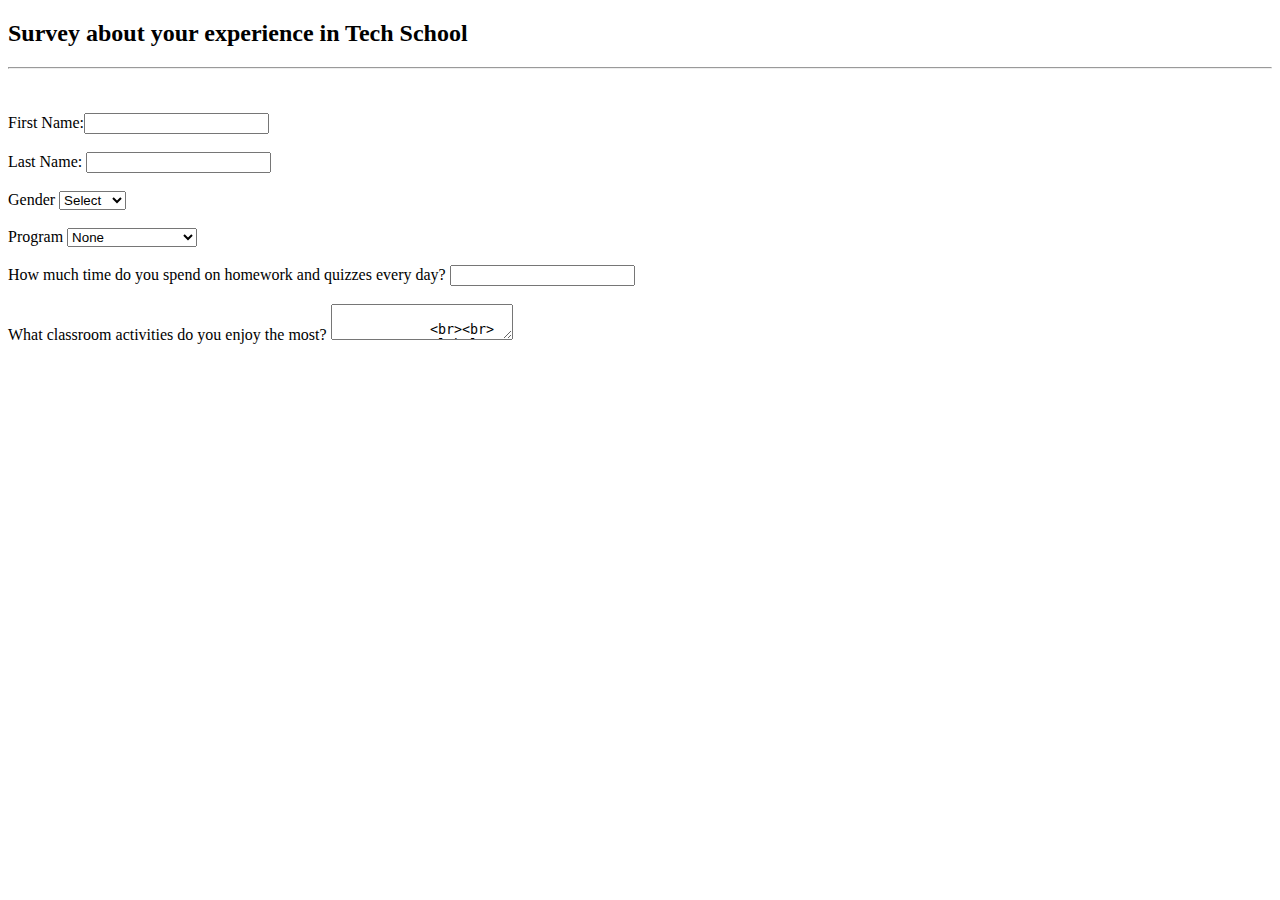
<file: Day 2/index.html>
<!DOCTYPE html>
<html>
    <head>
        <title>Survey</title>
    </head>
    <body>
        <h2>Survey about your experience in Tech School</h2>
        <hr>
        <br><br>
        <form action="#">
            First Name:<input type="text" name="firstname" id="#">
            <br><br>
            Last Name: <input type="text">
            <br><br>
            <label for="gender">Gender </label>
            <select >
                <option value="">Select</option>
                <option value="male">Male</option>
                <option value="Female">Female</option>
            </select>
            <br><br>
            <label for="Program">Program</label>
            <select >
                <option value="">None</option>
                <option value="webdevelopment">Web development</option>
                <option value="">Grapich Design</option>
            </select>
            <br><br>
            How much time do you spend on homework and quizzes every day? <input type="textbox">
            <br><br>
            What classroom activities do you enjoy the most? <textarea type="textarea">        
            <br><br>
            <label for="">Rate the program</label>
            <select name="" id="">
                <option value="Rate">Rate</option>
                <option value="1">1</option>
                <option value="2">2</option>
                <option value="3">3</option>
                <option value="4">4</option>
                <option value="5">5</option>
            </select>
            <br><br>
            <input type="submit">
        </form>
        <h4>Thank you for your time</h4>
        <h5><i>Author: Bibire Ezekiel. 2022 </i></h5>
        <hr><hr>

    </body>
</html>
</file>
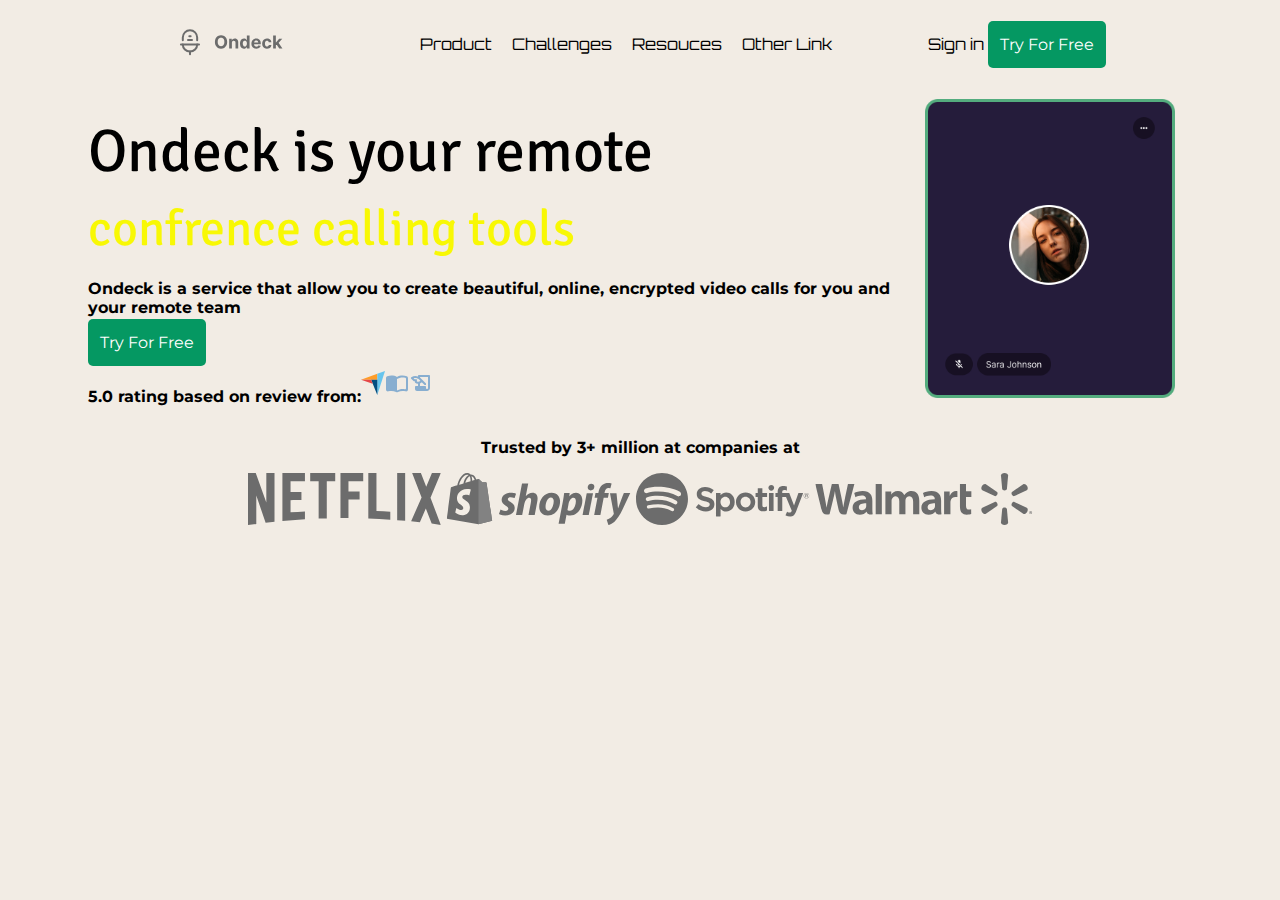
<file: Project 4/index.html>
<!DOCTYPE html>
<html>
    <head>
        
        <link rel="icon" href="#" type="Assets/Logo">
        <link rel="preconnect" href="https://fonts.googleapis.com"><link rel="preconnect" href="https://fonts.gstatic.com" crossorigin>
        <link href="https://fonts.googleapis.com/css2?family=Montserrat:wght@100&family=Orbitron&family=Poppins:wght@200;400&family=Signika:wght@300&display=swap" rel="stylesheet">
        <title>Project1</title>
        <style>
            @import url('https://fonts.googleapis.com/css2?family=Montserrat:wght@100&family=Orbitron&family=Poppins:wght@200;400&family=Signika:wght@300&display=swap'); 
            body{
                padding: 0px 80px;
                background-color: #f2ece4;
                font-family: 'Montserrat';
                text-decoration-color: blanchedalmond ;
            }
            .me{
                padding: 0px 20px;
            }
            div{
                display: inline-block;
            }
            #div1{
                align-items: center;
                padding: 0px 120px;
                font-family: 'Poppings';
            }
            header{
                align-items: center;
                width: 100%;
                display: flex;
            }

            .body-section {
                display: flex;


            }
            .sidebar {
                width: 30%;
                height: 200px;
                text-align: center;
                color: white;
            }
            a, a:visited{
                color: black;
                text-decoration: none;
                text-decoration-color: black;
            }
            nav ul{
                display: flex;
            }
            nav ul li{
                list-style: none;
                padding: 10px;
            }
            nav ul li a{
                text-decoration: none;
                color: black;
                font-family: 'Orbitron';
            }
            nav{
                justify-content: space-evenly;
                display: flex;
                align-items: center;
            }
            .tooltip{
                position: relative;
                display: inline-block;
            }
            .tooltip .tooltiptext{
                
                visibility: hidden;
                width: 320px;
                background-color: white;
                color: black;
                align-items: left;
                padding: 10px;
                border-radius: 6px;
                position: absolute;
                z-index: 1;
                top: 100%;
                left: 50%;
                margin-left: -60px;
                
                
            }
            .tooltip:hover .tooltiptext{
                visibility: visible;
            }
        
        </style>
    </head> 
    <body>
        <nav class="header">
            <a href="index.html">
                <img src="Logo.svg">
            </a>
            <ul>
                <li>
                    <div class="tooltip">
                        <a href="#">Product</a> <span class="tooltiptext">
                            <div>
                                <img src="Spense_Icon.svg" alt="spense"><b>Spense</b><br><p ><b>
                                    Spance is a landing page for writer. Great for absolute positioning and flex layout.
                                </b></p>
                            </div>
                            <div>
                                <img src="Fiber_Icon.svg" alt="Fiber_Icon"><b>Firbe Landing Page<br><p>
                                    An online portfolio generator. great to practice flex/grid layout and absolute positioning.
                                </p></b>
                            </div>
                            <div>
                                <img src="Gradie_Icon.svg" alt="Gradie_Icon"><b>Spense<br><p>
                                    Gradie is a simple sign up page. Great to Pratice centering layout
                                </p></b>
                            </div>
                        </span>
                    </div>
                    
                </li>
                <li>
                    <div>
                        <a href="#">Challenges</a>
                    </div>
                    
                </li>
                <li>
                    <div>
                        <a href="#">Resouces</a>
                    </div>
                    
                </li>
                <li>
                    <div>
                        <a href="#">Other Link</a>
                    </div>
                    
                </li>
            </ul>
            <div id="div2">
                <a style="font-family: Orbitron;" href="">Sign in</a>
                <a style="text-decoration: none; background-color: #059862; color: white; padding: 14px 12px; border-radius: 5px;" href="#">Try For Free</a>
            </nav>
        </header>
        <br>
        <div class="body-section" >
            <div class="main-body">
                <p> <span style="font-family: Signika; font-size: 60px;"> Ondeck is your remote <span> <br>
                <span style="color: rgb(248, 248, 4); font-size: 50px;"  >confrence calling tools </span></p>
                <p><b>Ondeck is a service that allow you to create beautiful, online, encrypted video calls for
                    you and your remote team</b></p>
                    <a style="text-decoration: none; background-color: #059862; color: white; padding: 14px 12px; margin: 10px 0px; border-radius: 5px" href="#">Try For Free</a>
                <br><br>
                <div style="display: flex;">
                    <p><b>5.0 rating based on review from:</b></p>
                    <div>
                        <img class="ig" src="Capterra Logo.svg" alt="Capterra">
                    </div>
                    <div>
                        <img class="ig" src="Gradie_Icon.svg" alt="Gradie_Icon">
                    </div>
                    <div>
                        <img class="ig" src="Spense_Icon.svg" alt="Spense_Icon">
                    </div>
                </div>
            </div>
            <div class="sidebar s2" >
                <img src="Hero Image.png" alt="Hero" width="250" >
            </div>
        </div>
        <footer style="align-items: center; text-align: center; width: 100%;"> <b>
            <p>Trusted by 3+ million at companies at</p></p>
            <div>
                <img class="ig" src="Netflix Logo.svg" alt="Netflix">
            </div>
            <div>
                <img class="ig" src="Shopify Logo.svg" alt="Shopify">
            </div>
            <div>
                <img class="ig" src="Spotify Logo.svg" alt="Spotify">
            </div>
            <div>
                <img class="ig" src="Walmart Logo.svg" alt="Walmart">
            </div>
        </footer>
    </body>
</html>
</file>
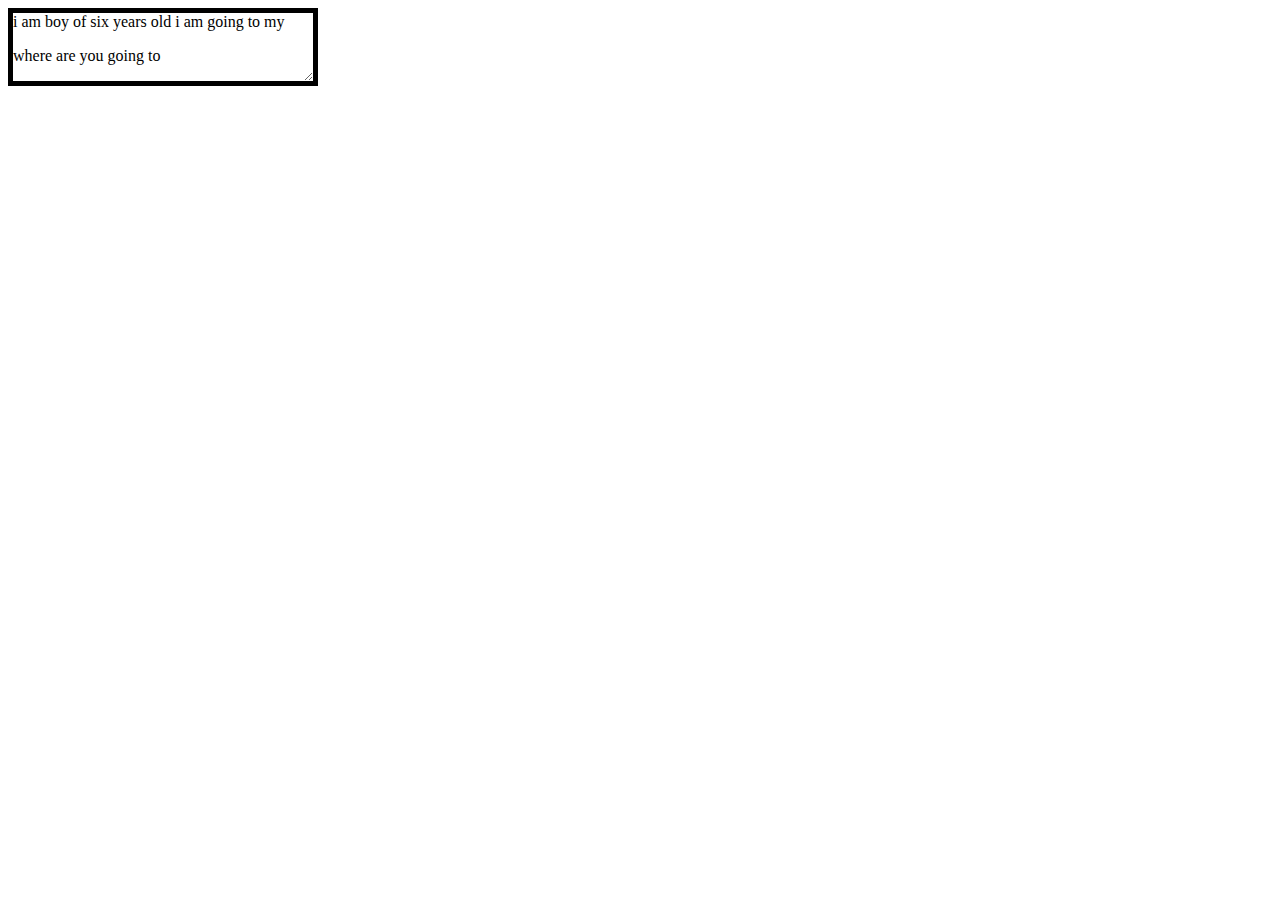
<file: Project 4/practice.html>
<!DOCTYPE html>
<html lang="en">
<head>
    <meta charset="UTF-8">
    <meta http-equiv="X-UA-Compatible" content="IE=edge">
    <meta name="viewport" content="width=device-width, initial-scale=1.0">
    <title>Document</title>
    <style>
        div{
            resize: horizontal;
            overflow: auto;
            border: 5px solid black;
            width: 300px;
        }
    </style>
</head>
<body>
    <div>
        i am boy of six years old i am going to my 
        <p>where are you going to</p>
    </div>
</body>
</html>
</file>
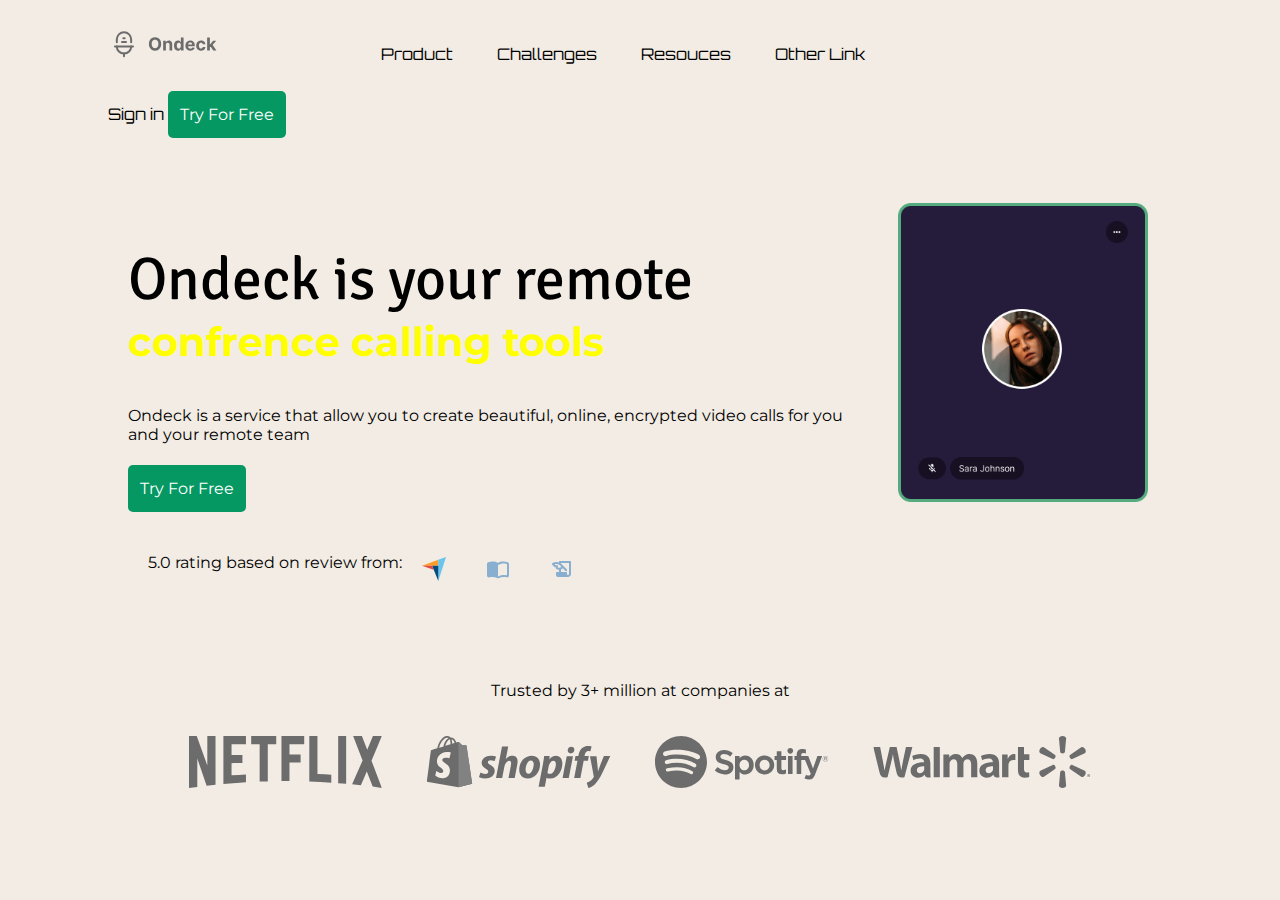
<file: Project 4/project1.html>
<!DOCTYPE html>
<html>
    <head>
        
        <link rel="icon" href="#" type="Assets/Logo">
        <link href='https://fonts.googleapis.com/css?family=Montserrat' rel='stylesheet'>
        <link href='https://fonts.googleapis.com/css?family=Orbitron' rel='stylesheet'>
        <link href='https://fonts.googleapis.com/css?family=Signika' rel='stylesheet'>
        <title>Project1</title>
        <style>
            body{
                padding: 0px 80px;
                background-color: #f2ece4;
                font-family: 'Montserrat';
                text-decoration-color: blanchedalmond ;
            }
            .me{
                padding: 0px 20px;
            }
            div{
                display: inline-block;
                padding: 20px;
            }
            #div1{
                align-items: center;
                padding: 0px 120px;
                font-family: 'Orbitron';
            }
            header{
                align-items: center;
                width: 100%;
                display: flex;
            }

            .body-section {
                display: flex;

            }
            .sidebar {
                width: 30%;
                height: 80px;
                text-align: center;
                color: white;
            }
            a, a:visited{
                color: black;
                text-decoration: none;
                text-decoration-color: black;
            }
        </style>
    </head> 
    <body>
        <nav class="header">
            <div>
                <img src="Logo.svg">
            </div>
            <div id="div1">
                <div class="me">
                    <a href="#">Product</a>
                </div>
                <div class="me">
                    <a href="#">Challenges</a>
                </div>
                <div class="me">
                    <a href="#">Resouces</a>
                </div>
                <div class="me">
                    <a href="#">Other Link</a>
                </div>
            </div>
            <div id="div2">
                <a style="font-family: Orbitron;" href="">Sign in</a>
                <a style="text-decoration: none; background-color: #059862; color: white; padding: 14px 12px; border-radius: 5px;" href="#">Try For Free</a>
            </nav>
        </header>
        <br>
        <div class="body-section" >
            <div class="main-body">
                <p style="font-size: 40px;"> <span style="font-family: Signika; font-size: 60px;" >Ondeck is your remote</span> 
                    <br>
                    <span style="color: yellow; font-weight: bolder;"  >confrence calling tools</span> </p>
                <p>Ondeck is a service that allow you to create beautiful, online, encrypted video calls for
                    you and your remote team</p>
                    <br>
                    <a style="text-decoration: none; background-color: #059862; color: white; padding: 14px 12px; margin: 10px 0px; border-radius: 5px" href="#">Try For Free</a>
                <br><br>
                <div style="display: flex;">
                    <p>5.0 rating based on review from:</p>
                    <div>
                        <img class="ig" src="Capterra Logo.svg" alt="Capterra">
                    </div>
                    <div>
                        <img class="ig" src="Gradie_Icon.svg" alt="Gradie_Icon">
                    </div>
                    <div>
                        <img class="ig" src="Spense_Icon.svg" alt="Spense_Icon">
                    </div>
                </div>
            </div>
            <div class="sidebar s2" >
                <img src="Hero Image.png" alt="Hero" width="250" >
            </div>
        </div>
        <footer style="align-items: center; text-align: center; width: 100%;">
            <p>Trusted by 3+ million at companies at</p>
            <div>
                <img class="ig" src="Netflix Logo.svg" alt="Netflix">
            </div>
            <div>
                <img class="ig" src="Shopify Logo.svg" alt="Shopify">
            </div>
            <div>
                <img class="ig" src="Spotify Logo.svg" alt="Spotify">
            </div>
            <div>
                <img class="ig" src="Walmart Logo.svg" alt="Walmart">
            </div>
        </footer>
    </body>
</html>
</file>
